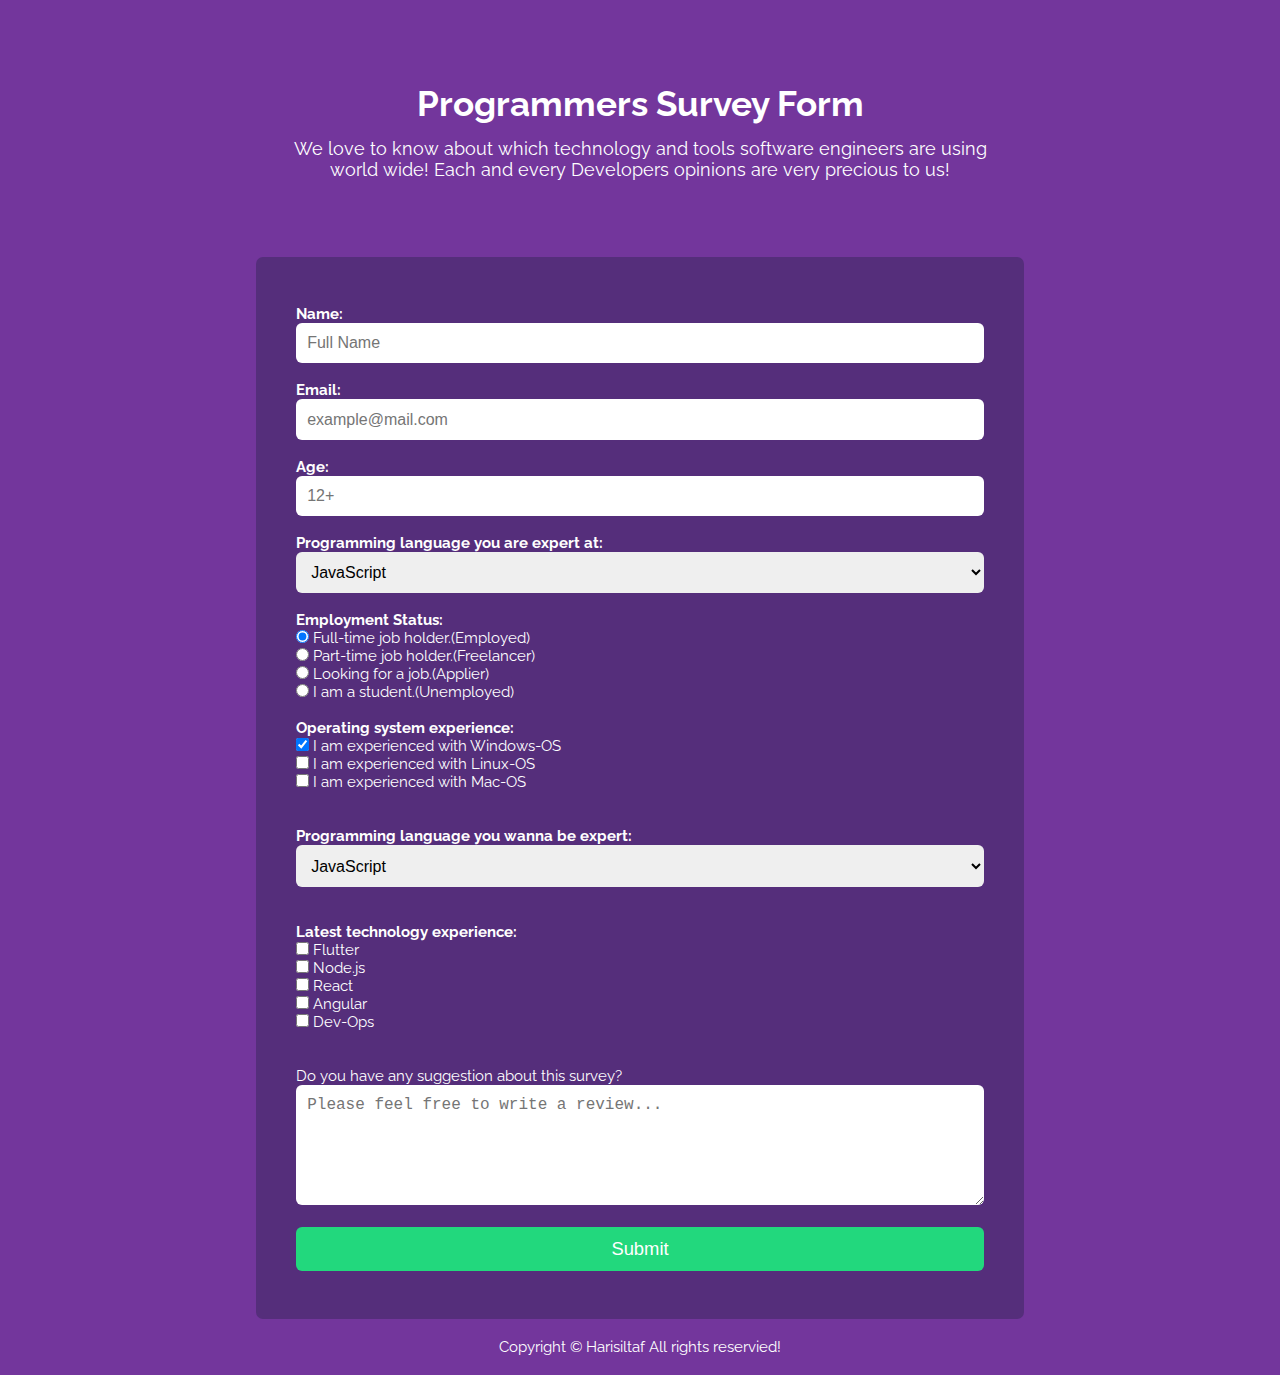
<file: Certification Project Survey Form/index.html>
<!DOCTYPE html>
<html lang="en">
<head>
    <meta charset="UTF-8">
    <meta name="viewport" content="width=device-width, initial-scale=1.0">
    <title> Survey Form</title>
    <link rel="stylesheet"  href="styles.css">
</head>
<body>
    <div id="heading">
    <h1 id=title>Programmers Survey Form</h1>
    <p id="description">We love to know about which technology and tools software engineers are using world wide! Each and every Developers opinions are very precious to us!</p>
    </div>
    <div id="main">
        <form id="survey-form">
        <div id="input-fields">
            <label id="name-label"><b>Name:</b></label>
            <input id="name" type="name" name="name" class="form" required placeholder="Full Name"><br>
            <br>
            <label id="email-label"><b>Email:</b></label>
            <input id="email" type="email" name="email" class="form" required placeholder="example@mail.com"><br>
            <br>
            <label id="number-label"><b>Age:</b></label>
            <input id="number" type="number" name="number" class="form" min="5" max="99" placeholder="12+">
         </div>
         <div id="dropdown-div"><br>
            <label id="dropdown-label"><strong>Programming language you are expert at: </strong></label><br>
            <select id="dropdown" name="code-lang" class="form">
                <option value=Js">JavaScript </option>
                <option value="Python">Python</option>
                <option value="Java">Java</option>
                <option value="php">PHP</option>
                <option value="html">HTML5</option>
                <option value="Go">Go </option>
                <option value="css">CSS</option>
                <option value="C++">C++</option>
                
            </select>
         </div>
         <div id="button-area">
             <br>
            <label id="job-label"><b>Employment Status:</b></label><br>
            <input type="radio" class="radio-inline" name="gender" value="employed" checked> Full-time job holder.(Employed)<br>
            <input type="radio" class="radio-inline" name="gender" value="freelancer"> Part-time job holder.(Freelancer)<br>
            <input type="radio" class="radio-inline" name="gender" value="applier"> Looking for a job.(Applier)<br>
            <input type="radio" class="radio-inline" name="gender" value="unemployed"> I am a student.(Unemployed)
          </div>
          <div id="button-area"><br>
            <label id="os-label"><b>Operating system experience: </b></label><br>
            <input type="checkbox" name="os1" value="windows" checked> I am experienced with Windows-OS<br>
            <input type="checkbox" name="os2" value="linux"> I am experienced with Linux-OS<br>
            <input type="checkbox" name="0s3" value="mac"> I am experienced with Mac-OS<br>
          </div>

          <div id="dropdown"><br><br>
            <label id="dropdown-label"><strong>Programming language you wanna be expert: </strong></label><br>
            <select id="dropdown" name="code-lang" class="form"><br><br>
                <option value=Js">JavaScript </option>
                <option value="Python">Python</option>
                <option value="Java">Java</option>
                <option value="php">PHP</option>
                <option value="html">HTML5</option>
                <option value="Go">Go </option>
                <option value="css">CSS</option>
                <option value="C++">C++</option>
            </select>
         </div>
          <div id="button-area"><br><br>
            <label id="os-label"><b>Latest technology experience:</b></label><br>
            <input type="checkbox" name="tech1" value="flutter"> Flutter <br>
            <input type="checkbox" name="tech2" value="nodejs"> Node.js<br>
            <input type="checkbox" name="tech3" value="react"> React<br>
            <input type="checkbox" name="tech3" value="angular"> Angular<br>
            <input type="checkbox" name="tech3" value="devops"> Dev-Ops<br>
          </div>


          <div id="ending"><br><br>
            <label id="comments-label">Do you have any suggestion about this survey?</label><br>
            <textarea style= height:120px;" class="form" placeholder="Please feel free to write a review..."></textarea><br><br>
            <input id="submit" type="submit"  class="form">
          </div>
        </form>
    </div>
    <footer>
        <div class="center">
            Copyright &copy; Harisiltaf All rights reservied!
        </div>
    </footer>
</body>
</html>
</file>
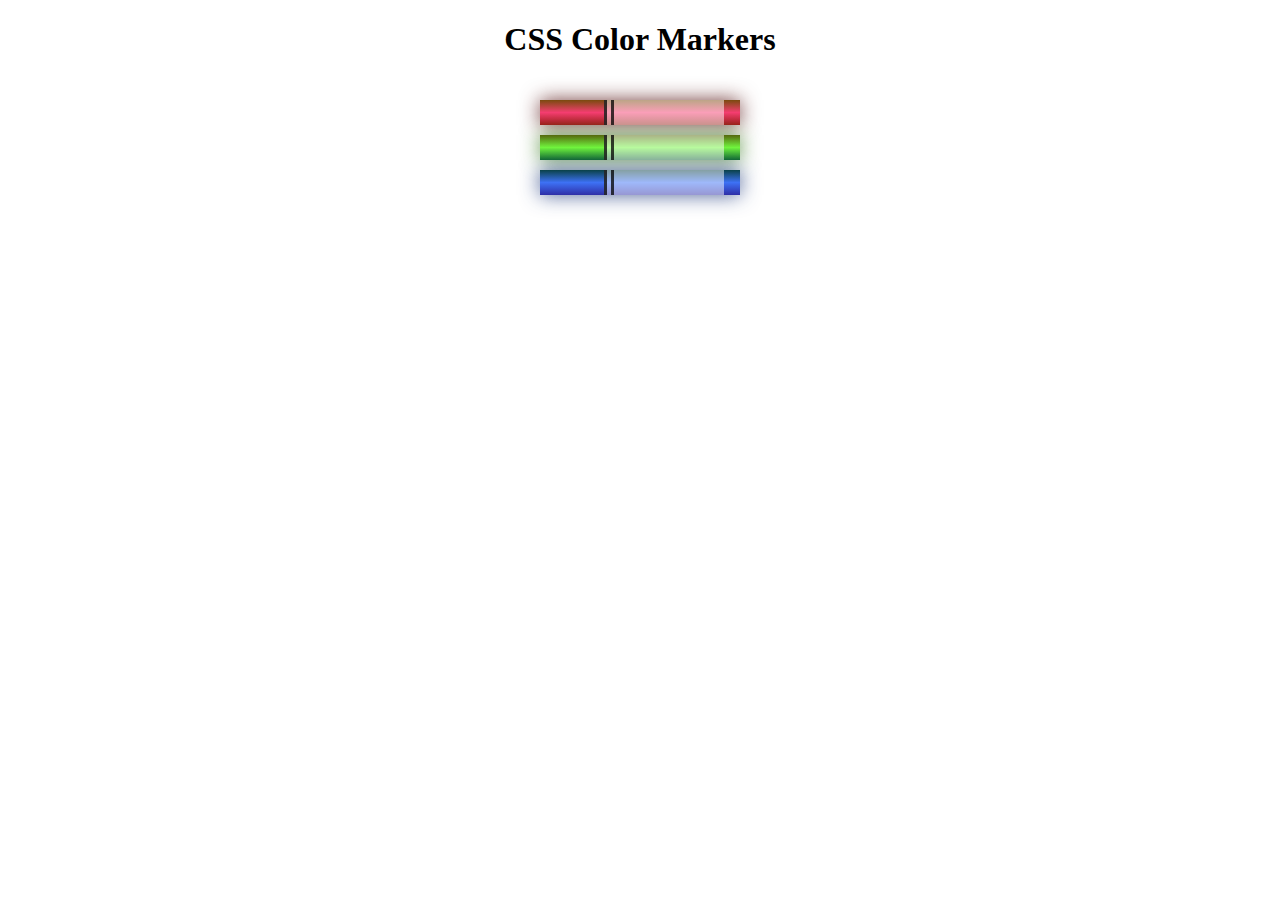
<file: Learn CSS Colors by Building a Set of Colored Markers/index.html>
<!DOCTYPE html>
<html lang="en">
  <head>
    <meta charset="utf-8">
    <meta name="viewport" content="width=device-width, initial-scale=1.0">
    <title>Colored Markers</title>
    <link rel="stylesheet" href="style.css">
  </head>
  <body>
    <h1>CSS Color Markers</h1>
    <div class="container">
      <div class="marker red">
        <div class="cap"></div>
        <div class="sleeve"></div>
      </div>
      <div class="marker green">
        <div class="cap"></div>
        <div class="sleeve"></div>
      </div>
      <div class="marker blue">
        <div class="cap"></div>
        <div class="sleeve"></div>
      </div>
    </div>
  </body>
</html>
</file>
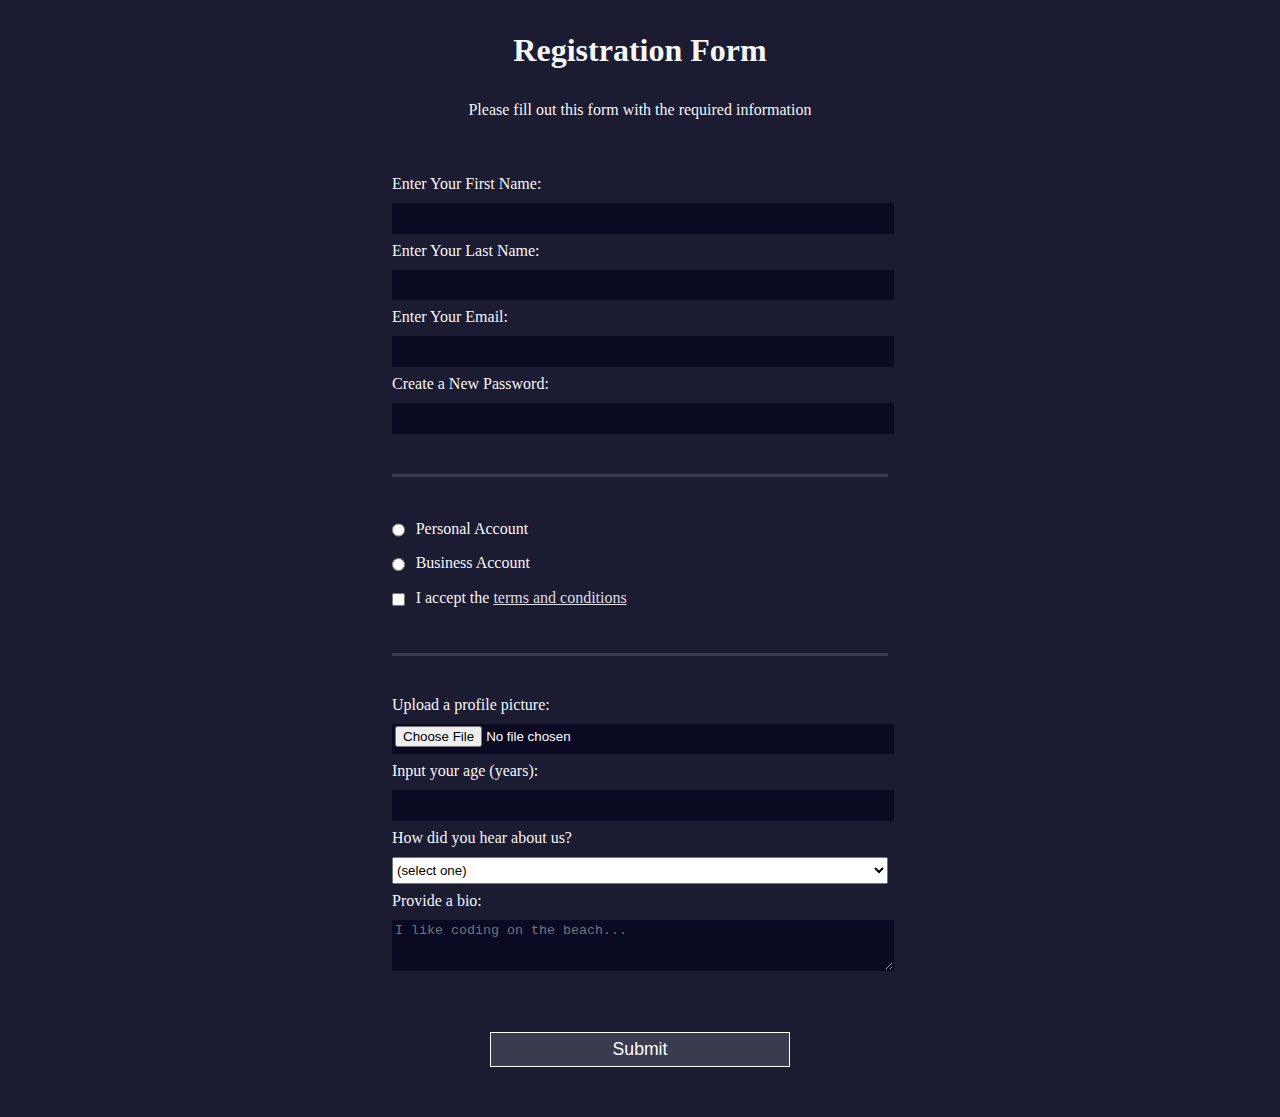
<file: Learn HTML Forms by Building a Registration Form, 98% Completed/index.html>
<!DOCTYPE html>
<html lang="en">
  <head>
    <meta charset="UTF-8">
    <title>Registration Form</title>
    <link rel="stylesheet" href="styles.css" />
  </head>
  <body>
    <h1>Registration Form</h1>
    <p>Please fill out this form with the required information</p>
    <form method="post" action='https://register-demo.freecodecamp.org'>
      <fieldset>
        <label for="first-name">Enter Your First Name: <input id="first-name" name="first-name" type="text" required /></label>
        <label for="last-name">Enter Your Last Name: <input id="last-name" name="last-name" type="text" required /></label>
        <label for="email">Enter Your Email: <input id="email" name="email" type="email" required /></label>
        <label for="new-password">Create a New Password: <input id="new-password" name="new-password" type="password" pattern="[a-z0-5]{8,}" required /></label>
      </fieldset>
      <fieldset>
        <label for="personal-account"><input id="personal-account" type="radio" name="account-type" class="inline" /> Personal Account</label>
        <label for="business-account"><input id="business-account" type="radio" name="account-type" class="inline" /> Business Account</label>
        <label for="terms-and-conditions">
          <input id="terms-and-conditions" type="checkbox" required name="terms-and-conditions" class="inline" /> I accept the <a href="https://www.freecodecamp.org/news/terms-of-service/">terms and conditions</a>
        </label>
      </fieldset>
      <fieldset>
        <label for="profile-picture">Upload a profile picture: <input id="profile-picture" type="file" name="file" /></label>
        <label for="age">Input your age (years): <input id="age" type="number" name="age" min="13" max="120" /></label>
        <label for="referrer">How did you hear about us?
          <select id="referrer" name="referrer">
            <option value="">(select one)</option>
            <option value="1">freeCodeCamp News</option>
            <option value="2">freeCodeCamp YouTube Channel</option>
            <option value="3">freeCodeCamp Forum</option>
            <option value="4">Other</option>
          </select>
        </label>
        <label for="bio">Provide a bio:
          <textarea id="bio" name="bio" rows="3" cols="30" placeholder="I like coding on the beach..."></textarea>
        </label>
      </fieldset>
      <input type="submit" value="Submit" />
    </form>
  </body>
</html>
</file>
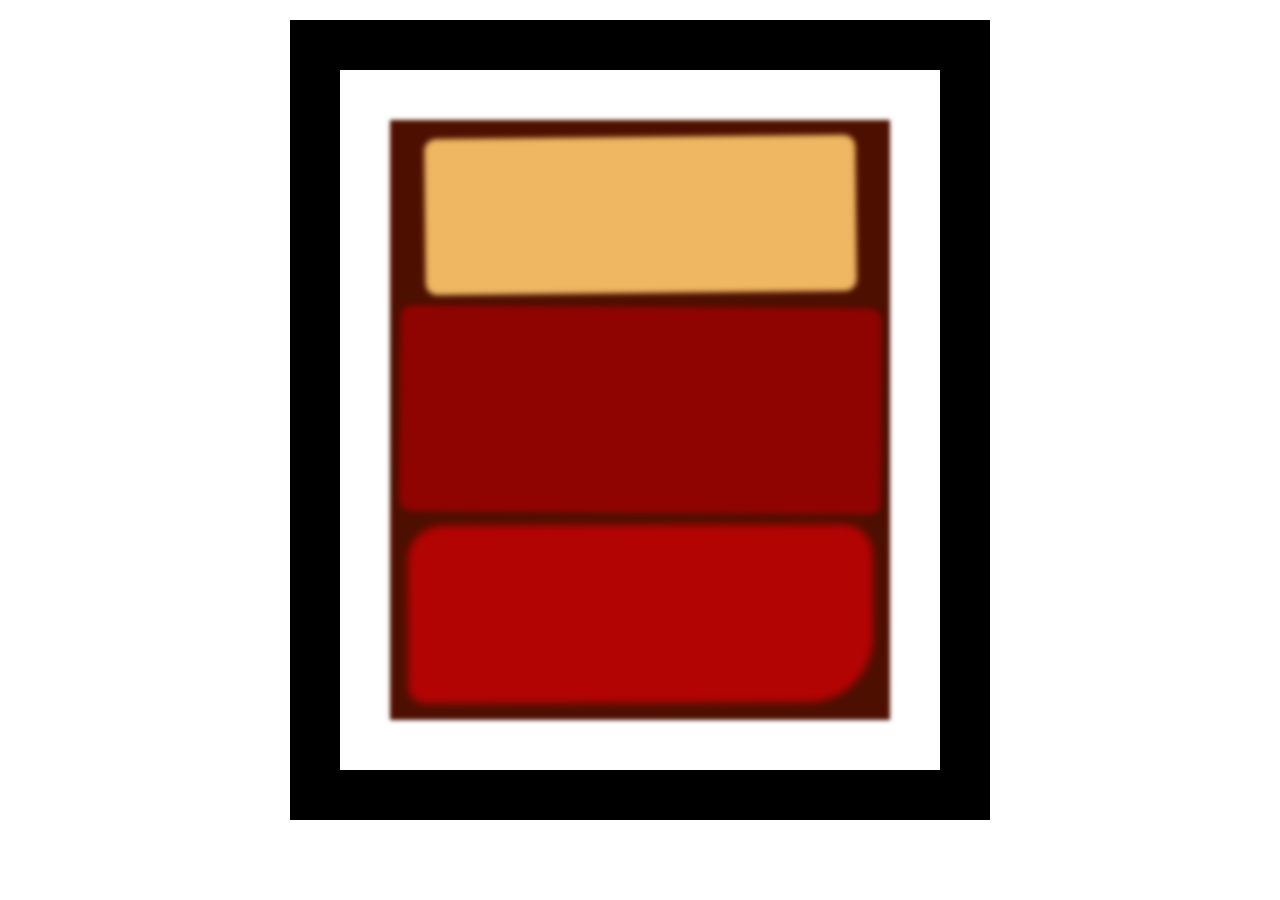
<file: Learn the CSS Box Model by Building a Rothko Painting/index.html>
<!DOCTYPE html>
<html lang="en">
  <head>
    <meta charset="UTF-8">
    <title>Rothko Painting</title>
    <link href="styles.css" rel="stylesheet">
  </head>
  <body>
    <div class="frame">
      <div class="canvas">
        <div class="one"></div>
        <div class="two"></div>
        <div class="three"></div>
      </div>
    </div>
  </body>
</html>
</file>
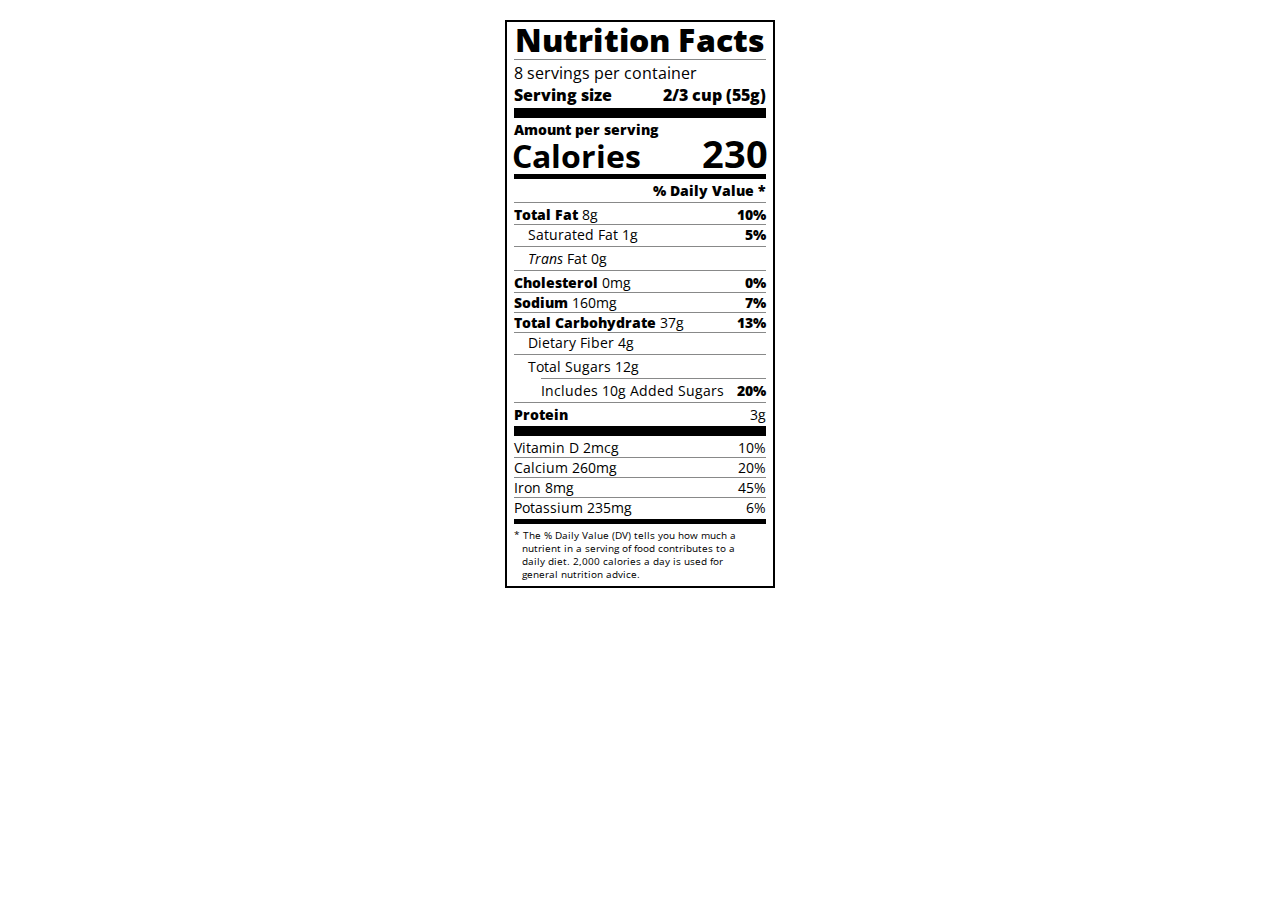
<file: Learn Typography by Building a Nutrition Label/index.html>
<!DOCTYPE html>
<html lang="en">

<head>
  <meta charset="UTF-8">
  <title>Nutrition Label</title>
  <link href="https://fonts.googleapis.com/css?family=Open+Sans:400,700,800" rel="stylesheet">
  <link href="styles.css" rel="stylesheet">
</head>

<body>
  <div class="label">
    <header>
      <h1 class="bold">Nutrition Facts</h1>
      <div class="divider"></div>
      <p>8 servings per container</p>
      <p class="bold">Serving size <span>2/3 cup (55g)</span></p>
    </header>
    <div class="divider large"></div>
    <div class="calories-info">
      <div class="left-container">
        <h2 class="bold small-text">Amount per serving</h2>
        <p>Calories</p>
      </div>
      <span>230</span>
    </div>
    <div class="divider medium"></div>
    <div class="daily-value small-text">
      <p class="bold right no-divider">% Daily Value *</p>
      <div class="divider"></div>
      <p><span><span class="bold">Total Fat</span> 8g</span> <span class="bold">10%</span></p>
      <p class="indent no-divider">Saturated Fat 1g <span class="bold">5%</span></p>
      <div class="divider"></div>
      <p class="indent no-divider"><span><i>Trans</i> Fat 0g</span></p>
      <div class="divider"></div>
      <p><span><span class="bold">Cholesterol</span> 0mg</span> <span class="bold">0%</span></p>
      <p><span><span class="bold">Sodium</span> 160mg</span> <span class="bold">7%</span></p>
      <p><span><span class="bold">Total Carbohydrate</span> 37g</span> <span class="bold">13%</span></p>
      <p class="indent no-divider">Dietary Fiber 4g</p>
      <div class="divider"></div>
      <p class="indent no-divider">Total Sugars 12g</p>
      <div class="divider double-indent"></div>
      <p class="double-indent no-divider">Includes 10g Added Sugars <span class="bold">20%</span>
      <div class="divider"></div>
      <p class="no-divider"><span class="bold">Protein</span> 3g</p>
      <div class="divider large"></div>
      <p>Vitamin D 2mcg <span>10%</span></p>
      <p>Calcium 260mg <span>20%</span></p>
      <p>Iron 8mg <span>45%</span></p>
      <p class="no-divider">Potassium 235mg <span>6%</span></p>
    </div>
    <div class="divider medium"></div>
    <p class="note">* The % Daily Value (DV) tells you how much a nutrient in a serving of food contributes to a daily
      diet. 2,000 calories a day is used for general nutrition advice.</p>
  </div>
</body>
</html>
</file>
<file: Learn CSS Colors by Building a Set of Colored Markers/style.css>
h1 {
    text-align: center;
  }
  
  .container {
    background-color: rgb(255, 255, 255);
    padding: 10px 0;
  }
  
  .marker {
    width: 200px;
    height: 25px;
    margin: 10px auto;
  }
  
  .cap {
    width: 60px;
    height: 25px;
  }
  
  .sleeve {
    width: 110px;
    height: 25px;
    background-color: rgba(255, 255, 255, 0.5);
    border-left: 10px double rgba(0, 0, 0, 0.75);
  }
  
  .cap, .sleeve {
    display: inline-block;
  }
  
  .red {
    background: linear-gradient(rgb(122, 74, 14), rgb(245, 62, 113), rgb(162, 27, 27));
    box-shadow: 0 0 20px 0 rgba(83, 14, 14, 0.8);
  }
  
  .green {
    background: linear-gradient(#55680D, #71F53E, #116C31);
    box-shadow: 0 0 20px 0 #3B7E20CC;
  }
  .blue {
    background: linear-gradient(hsl(186, 76%, 16%), hsl(223, 90%, 60%), hsl(240, 56%, 42%));
    box-shadow: 0 0 20px 0 hsla(223,59%,31%,0.8);
  }
</file>
<file: Learn HTML Forms by Building a Registration Form, 98% Completed/styles.css>
body {
    width: 100%;
    height: 100vh;
    margin: 0;
    background-color: #1b1b32;
    color: #f5f6f7;
    font-family: Tahoma;
    font-size: 16px;
  }
  
  h1, p {
    margin: 1em auto;
    text-align: center;
  }
  
  form {
    width: 60vw;
    max-width: 500px;
    min-width: 300px;
    margin: 0 auto;
    padding-bottom: 2em;
  }
  
  fieldset {
    border: none;
    padding: 2rem 0;
    border-bottom: 3px solid #3b3b4f;
  }
  
  fieldset:last-of-type {
    border-bottom: none;
  }
  
  label {
    display: block;
    margin: 0.5rem 0;
  }
  
  input,
  textarea,
  select {
    margin: 10px 0 0 0;
    width: 100%;
    min-height: 2em;
  }
  
  input, textarea {
    background-color: #0a0a23;
    border: 1px solid #0a0a23;
    color: #ffffff;
  }
  
  .inline {
    width: unset;
    margin: 0 0.5em 0 0;
    vertical-align: middle;
  }
  
  input[type="submit"] {
    display: block;
    width: 60%;
    margin: 1em auto;
    height: 2em;
    font-size: 1.1rem;
    background-color: #3b3b4f;
    border-color: white;
    min-width: 300px;
  }
  
  input[type="file"] {
    padding: 1px 2px;
  }
  a{
    color:#dfdfe2;
  }
</file>
<file: Learn the CSS Box Model by Building a Rothko Painting/styles.css>
.canvas {
    width: 500px;
    height: 600px;
    background-color: #4d0f00;
    overflow: hidden;
    filter: blur(2px);
  }
  
  .frame {
    border: 50px solid black;
    width: 500px;
    padding: 50px;
    margin: 20px auto;
  }
  
  .one {
    width: 425px;
    height: 150px;
    background-color: #efb762;
    margin: 20px auto;
    box-shadow: 0 0 3px 3px #efb762;
    border-radius: 9px;
    transform: rotate(-0.6deg);
  }
  
  .two {
    width: 475px;
    height: 200px;
    background-color: #8f0401;
    margin: 0 auto 20px;
    box-shadow: 0 0 3px 3px #8f0401;
    border-radius: 8px 10px;
    transform: rotate(0.4deg);
  }
  
  .one, .two {
    filter: blur(1px);
  }
  
  .three {
    width: 91%;
    height: 28%;
    background-color: #b20403;
    margin: auto;
    filter: blur(2px);
    box-shadow: 0 0 5px 5px #b20403;
    border-radius: 30px 25px 60px 12px;
    transform:rotate(-0.2deg);
  }
</file>
<file: Learn Typography by Building a Nutrition Label/styles.css>
* {
    box-sizing: border-box;
  }
  
  html {
    font-size: 16px;
  }
  
  body {
    font-family: 'Open Sans', sans-serif;
  }
  
  .label {
    border: 2px solid black;
    width: 270px;
    margin: 20px auto;
    padding: 0 7px;
  }
  
  header h1 {
    text-align: center;
    margin: -4px 0;
    letter-spacing: 0.15px
  }
  
  p {
    margin: 0;
    display: flex;
    justify-content: space-between;
  }
  
  .divider {
    border-bottom: 1px solid #888989;
    margin: 2px 0;
  }
  
  .bold {
    font-weight: 800;
  }
  
  .large {
    height: 10px;
  }
  
  .large, .medium {
    background-color: black;
    border: 0;
  }
  
  .medium {
    height: 5px;
  }
  
  .small-text {
    font-size: 0.85rem;
  }
  
  
  .calories-info {
    display: flex;
    justify-content: space-between;
    align-items: flex-end;
  }
  
  .calories-info h2 {
    margin: 0;
  }
  
  .left-container p {
    margin: -5px -2px;
    font-size: 2em;
    font-weight: 700;
  }
  
  .calories-info span {
    margin: -7px -2px;
    font-size: 2.4em;
    font-weight: 700;
  }
  
  .right {
    justify-content: flex-end;
  }
  
  .indent {
    margin-left: 1em;
  }
  
  .double-indent {
    margin-left: 2em;
  }
  
  .daily-value p:not(.no-divider) {
    border-bottom: 1px solid #888989;
  }

  .note {
    font-size: 0.6rem;
    margin: 5px 0;
    padding: 0 8px;
    text-indent:-8px;
  }
</file>
<file: Certification Project Survey Form/styles.css>
/* google font */
@import url('https://fonts.googleapis.com/css2?family=Raleway&display=swap');

/* css reset */
  *{
    margin: 0;
    padding: 0;
    box-sizing: border-box;
  }

  body {
    font-family: 'Raleway', sans-serif;
    /* background-image: url("vp2.png"); */
    width: 100%;
    height: auto;
    background-repeat: no-repeat;
    background-size: cover;
    background-color: #73369c;
    color:white;
    font-size: 1.2vw;
   }

  #heading {
    max-width: 750px;
    margin: 4rem auto;
    padding: .6rem;
  }
  #main {
      padding: 0% 20% 0% 20%;
  }

  #title {
    font-size: 2.2rem;
    text-align: center;
    line-height: 1.2;
    padding: .6rem;
  }

  #description {
    font-size: 1.1rem;
    text-align: center;
    padding: .2rem;
  }

  #survey-form {
    background-color: #2222425d;
    padding: 3rem 2.5rem;
    border-radius: 7px;
  }

  #submit {
    background: #22d87d;
    color: #fff;
    padding: .7rem;
    font-size: 1.15rem;
    cursor: pointer;
  }

  #submit:hover {
    background: rgb(9, 168, 89);
  }

.form {
  width: 100%;
  padding: .7rem;
  border-radius: 6px;
  font-size: 1.0rem;
  border: none;
}
footer {
    
    background: none;
    /* color:black; */
    padding: 19px 20px;
    text-align: center;

}


  @media only screen and (max-width:480px){

  #main {
    padding: 0% 0% 0% 0%;
    }
  }
</file>
